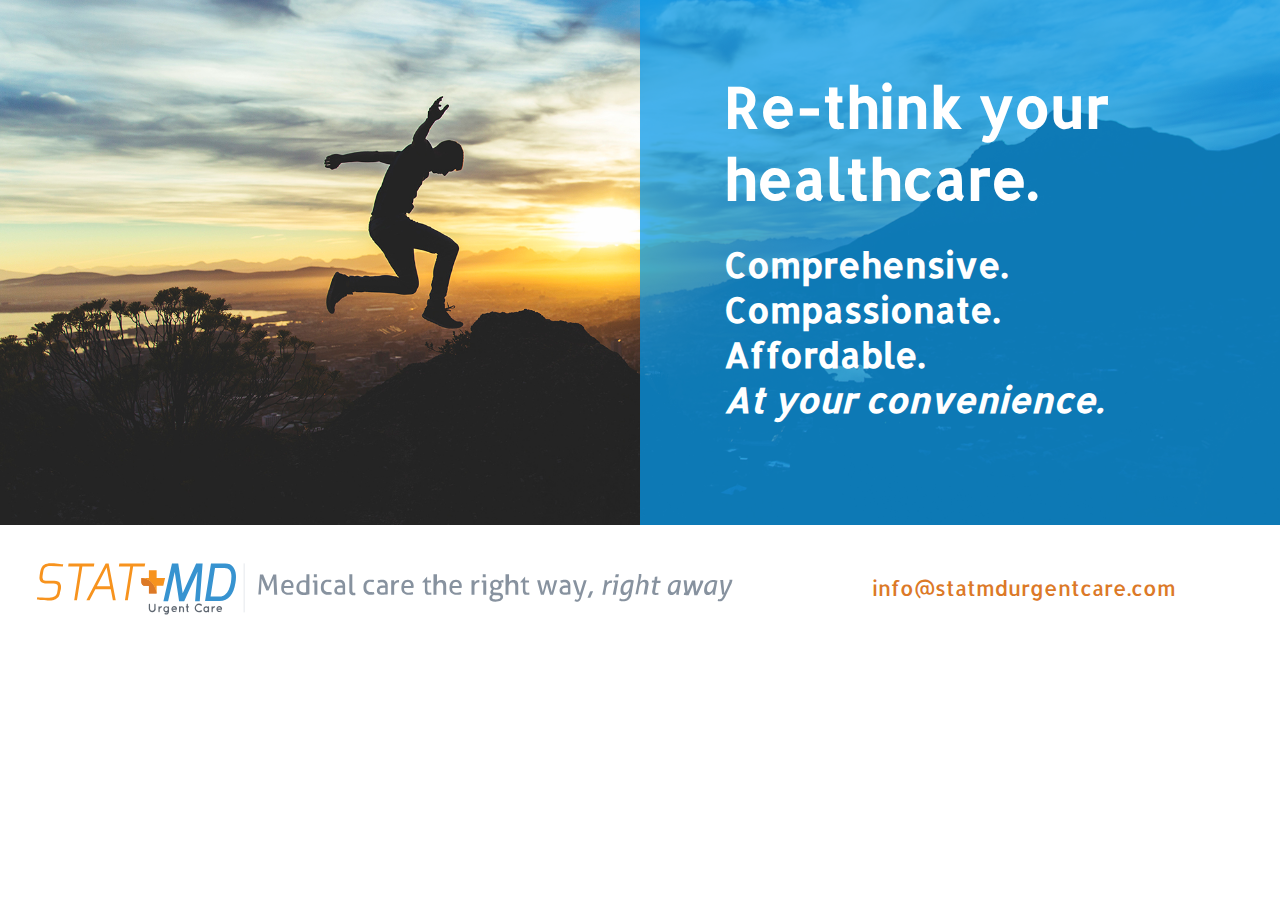
<file: statmd splash page/index.html>
<!DOCTYPE html>
<html>
<head>
	<meta charset="utf-8">
	<meta name="viewport" content="width=device-width, initial-scale=1">
	<title>STAT-MD Urgent Care - Park City, Utah</title>
	<meta name="description" content="Rethink your healthcare. Comprehensive, affordable, compassionate healthcare at your convenience.">
	<link rel="stylesheet" type="text/css" href="style.css">

</head>
<body>

	<section class="splash">
		
			<div class="one-half">
				 <div class="text">
					<h1><strong>Re-think your healthcare.</strong></h1>
					<h2>Comprehensive.</h2>
					<h2>Compassionate.</h2>
					<h2>Affordable.</h2>
					<h2><em>At your convenience.</em></h2>
				</div>
			</div>
		
	</section>
	
	<div class="clear"></div>

	<section class="mobile">
		<div class="splash-mobile">

			<img src="images/backgroundimage.jpeg">	
		</div>

				<div class="text-mobile">
					<h1><strong>Re-think your healthcare.</strong></h1>
					<h2>Comprehensive.</h2>
					<h2>Compassionate.</h2>
					<h2>Affordable.</h2>
					<h2><em>At your convenience.</em></h2>
				</div>
		
	</section>	
		<div class="clear"></div>

	<footer class="regular">
			<div class="logo">			
				<img src="images/logohorizontal.svg">
			</div>
			
			<div class= "contact">
				<h3>info@statmdurgentcare.com</h3>
			</div>

	</footer>


	<footer class="mobile-footer">

			<img src="images/logo.svg">
			<h3> info@statmdurgentcare.com </h3>

	</footer>


</body>

</html>
</file>
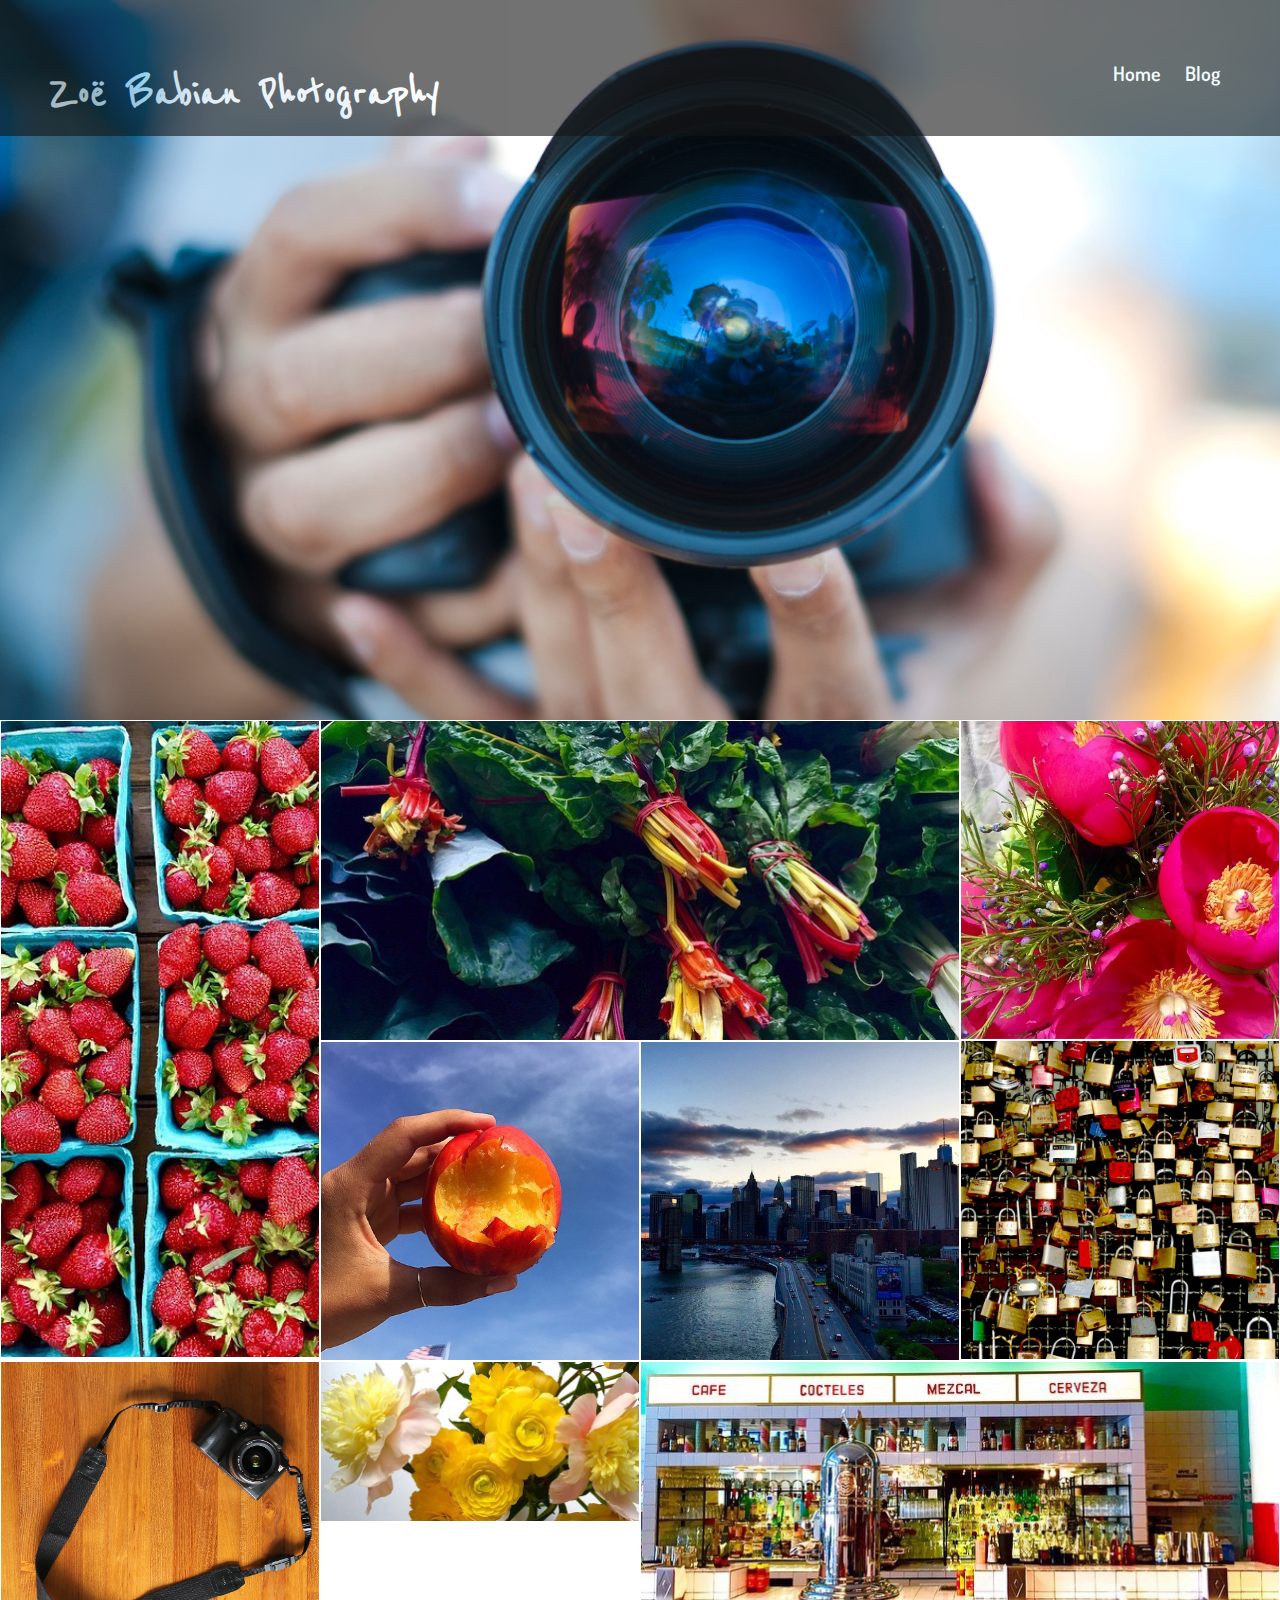
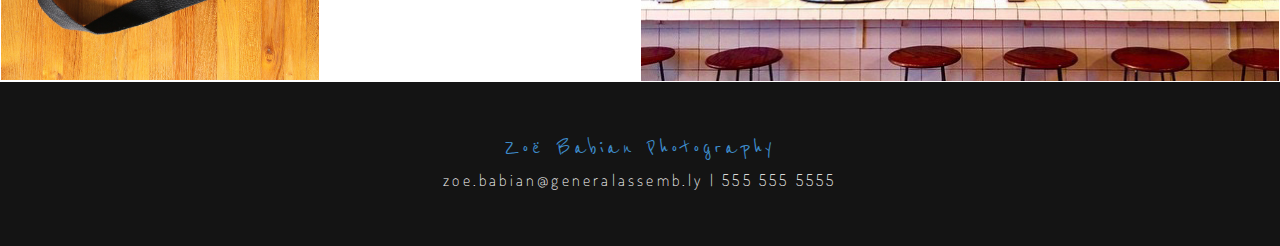
<file: zoe/index.html>
<!DOCTYPE html>
<html>
<head>
<head>
	<meta charset="utf-8">
	<title>Zoe Babian Photography</title>
	<link rel="stylesheet" type="text/css" href="css/style.css">
</head>
<body>
	<header class="splash">

		<div class="header-bar">
			<section id="logo">
				<h1>Zoë Babian Photography </h1>
			</section>
			<nav>
				<a href="http://elizabethharri.github.io/zoe/">Home</a>
				<a href="http://elizabethharri.github.io/zoe/Blog/">Blog</a>
			</nav>
		<!--/header-bar--></div>
	</header>
 

	<section id="gallery">

		<figure class="one-fourth grid">

			<img src="images/strawberries.jpg">

		</figure>

		<figure class="one-half grid">

			<figure class="full grid">

				<img src="images/kale.jpg">

			</figure>

			<figure class="one-half grid">

				<img src="images/peach.jpg">

			</figure>

			<figure class="one-half grid">

				<img src="images/nyc.jpg">

			</figure>

		<!--/one-half--></figure>

		<figure class="one-fourth grid">

			<img src="images/pinkflowers.jpg">

			<img src="images/locks.jpg">

		</figure>

		<div class="clear"></div>


		<figure class="one-fourth grid">

			<img src="images/camera2.jpg">

		</figure>

		<figure class="one-fourth grid">

			<img src="images/yellowflowers.jpg">

		</figure>

		<figure class="one-half grid">

			<img src="images/restaurant.jpg">

		</figure>

		<div class="clear"></div>
		
		
	</section>

	<footer>
	<SPAN STYLE="color:#3e8bca; font-size:24px; font-family: 'Reenie Beanie', cursive;"> Zoë Babian Photography</span>
	<br>
	zoe.babian@generalassemb.ly  |   555 555 5555
	</footer>

</body>
</html>
</file>
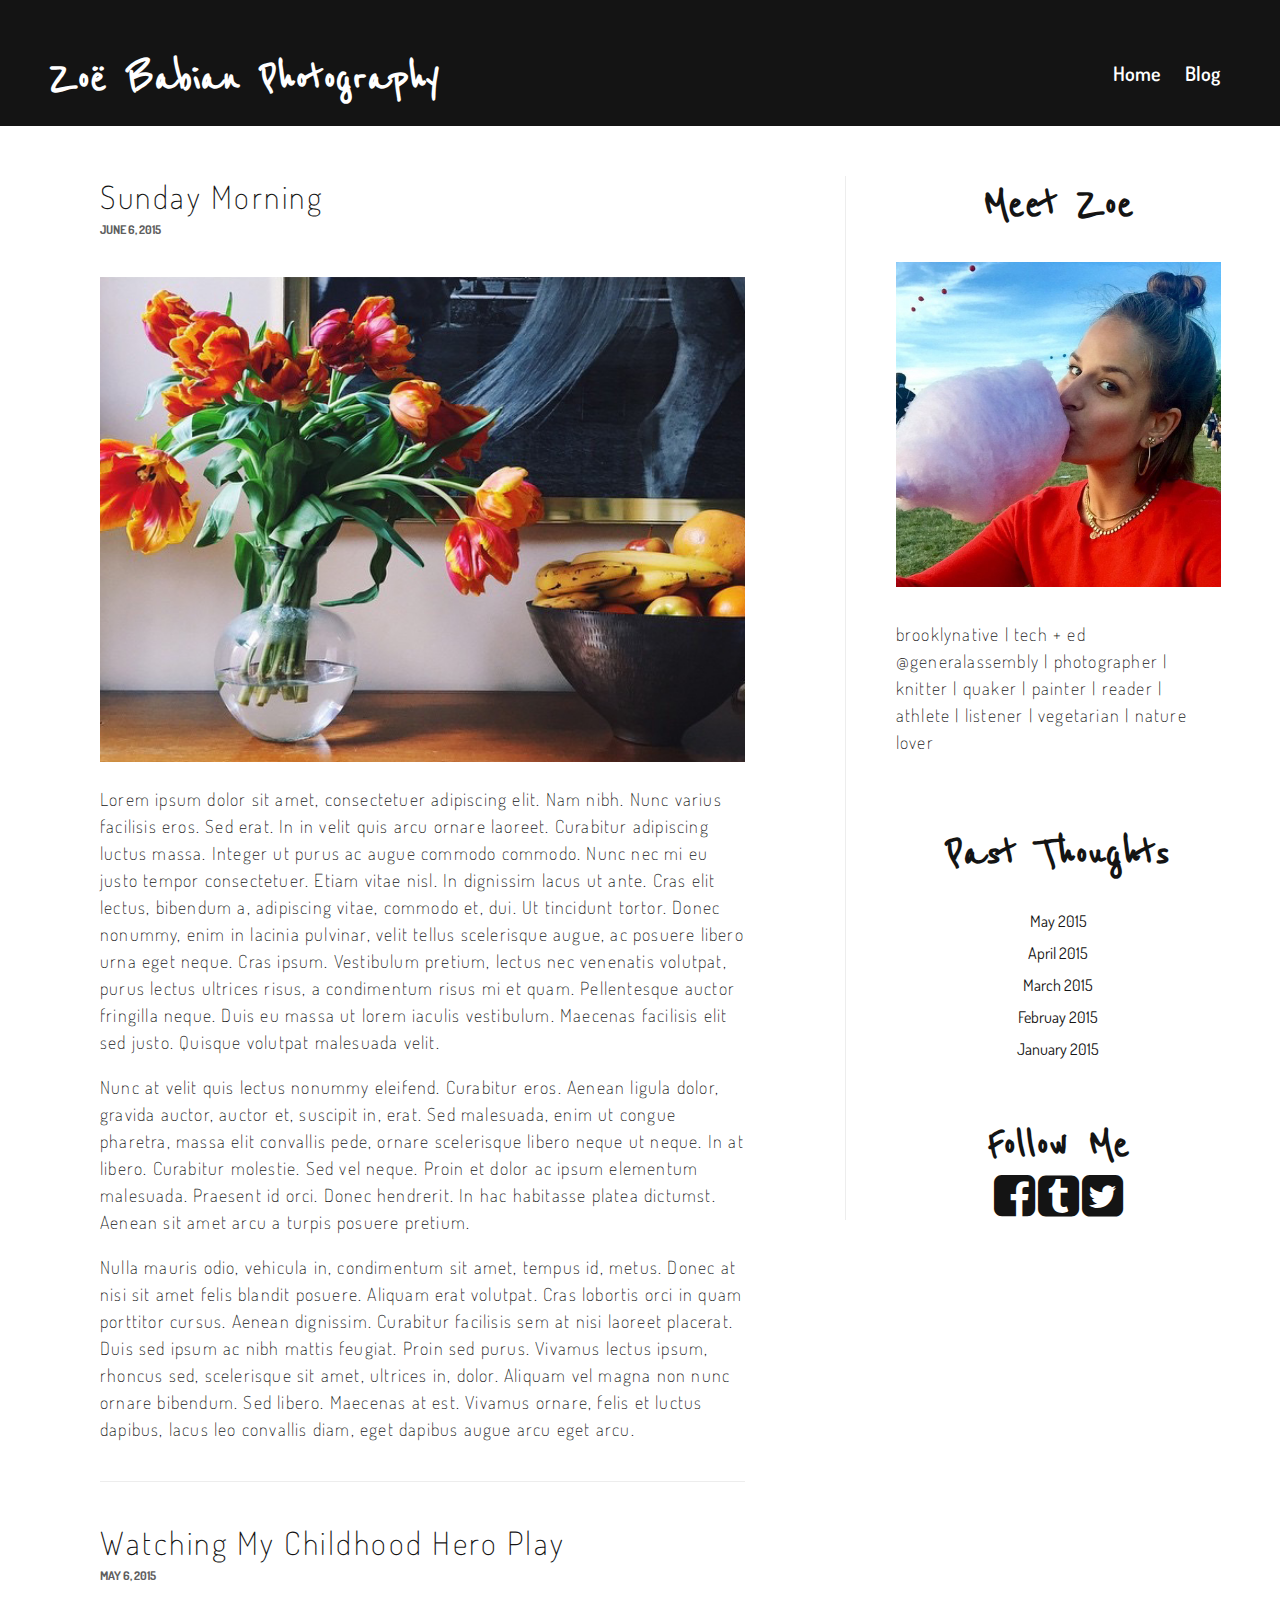
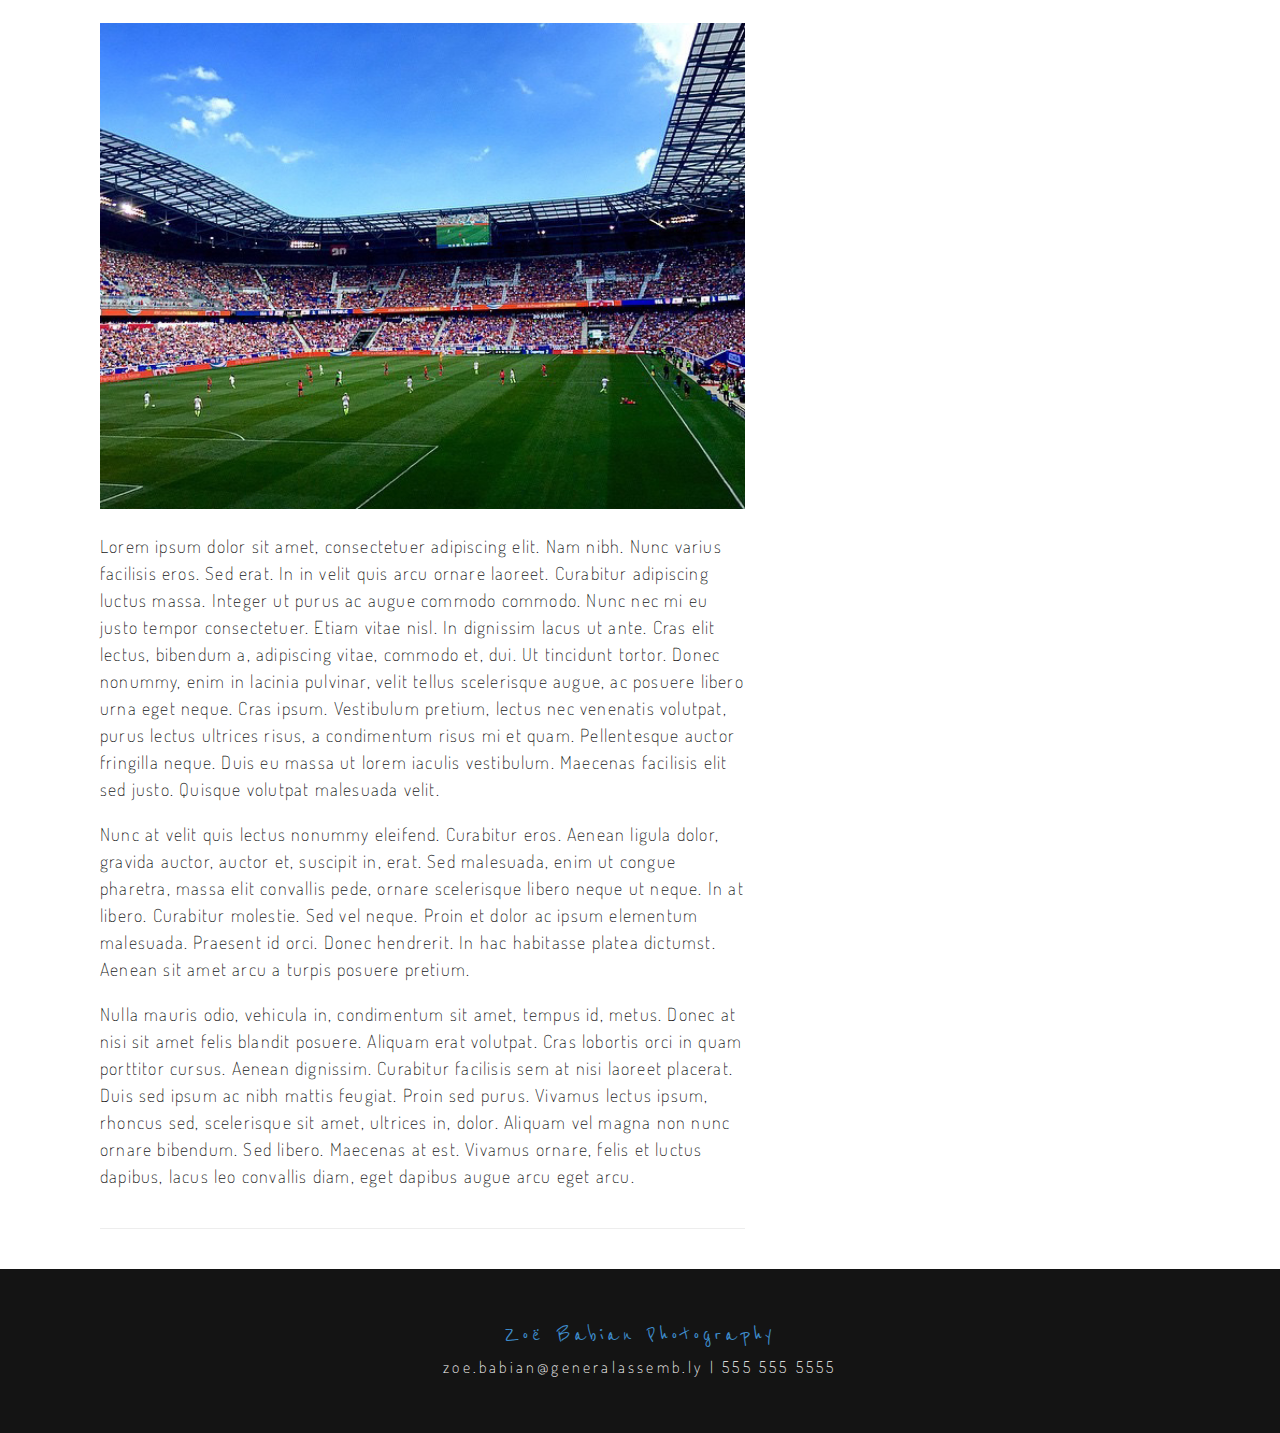
<file: zoe/Blog/index.html>
<!DOCTYPE html>
<html>
<head>
	<meta charset="utf-8">
	<title>Zoe Babian Photography</title>
	<link rel="stylesheet" type="text/css" href="../css/style.css">
	<link href="//maxcdn.bootstrapcdn.com/font-awesome/4.3.0/css/font-awesome.min.css" rel="stylesheet">
</head>
<body>

	<header>
		<div class="blogheader">
			<section id="logo">
				<h1>Zoë Babian Photography </h1>
			</section>
			<nav>
				<a href="http://elizabethharri.github.io/zoe/">Home</a>
				<a href="http://elizabethharri.github.io/zoe/Blog/">Blog</a>
			</nav>
		</div>
	</header>


<div class="wrapper">

	<section class="blogcontent two-third grid">
		

		<div class="post">
			<h3> Sunday Morning</h3>
			<h4>June 6, 2015</h4>
			<img src="../images/vase.jpg">
			<p> 
			Lorem ipsum dolor sit amet, consectetuer adipiscing elit. Nam nibh. Nunc varius facilisis eros. Sed erat. In in velit quis arcu ornare laoreet. Curabitur adipiscing luctus massa. Integer ut purus ac augue commodo commodo. Nunc nec mi eu justo tempor consectetuer. Etiam vitae nisl. In dignissim lacus ut ante. Cras elit lectus, bibendum a, adipiscing vitae, commodo et, dui. Ut tincidunt tortor. Donec nonummy, enim in lacinia pulvinar, velit tellus scelerisque augue, ac posuere libero urna eget neque. Cras ipsum. Vestibulum pretium, lectus nec venenatis volutpat, purus lectus ultrices risus, a condimentum risus mi et quam. Pellentesque auctor fringilla neque. Duis eu massa ut lorem iaculis vestibulum. Maecenas facilisis elit sed justo. Quisque volutpat malesuada velit. 
			</p>
			<p>
			Nunc at velit quis lectus nonummy eleifend. Curabitur eros. Aenean ligula dolor, gravida auctor, auctor et, suscipit in, erat. Sed malesuada, enim ut congue pharetra, massa elit convallis pede, ornare scelerisque libero neque ut neque. In at libero. Curabitur molestie. Sed vel neque. Proin et dolor ac ipsum elementum malesuada. Praesent id orci. Donec hendrerit. In hac habitasse platea dictumst. Aenean sit amet arcu a turpis posuere pretium. 
			</p>
			<p>
			Nulla mauris odio, vehicula in, condimentum sit amet, tempus id, metus. Donec at nisi sit amet felis blandit posuere. Aliquam erat volutpat. Cras lobortis orci in quam porttitor cursus. Aenean dignissim. Curabitur facilisis sem at nisi laoreet placerat. Duis sed ipsum ac nibh mattis feugiat. Proin sed purus. Vivamus lectus ipsum, rhoncus sed, scelerisque sit amet, ultrices in, dolor. Aliquam vel magna non nunc ornare bibendum. Sed libero. Maecenas at est. Vivamus ornare, felis et luctus dapibus, lacus leo convallis diam, eget dapibus augue arcu eget arcu. 
			</p>
		</div>

		<div class="post">
			<h3> Watching My Childhood Hero Play</h3>
			<h4>May 6, 2015</h4>
			<img src="../images/stadium.JPG">
			<p> 
			Lorem ipsum dolor sit amet, consectetuer adipiscing elit. Nam nibh. Nunc varius facilisis eros. Sed erat. In in velit quis arcu ornare laoreet. Curabitur adipiscing luctus massa. Integer ut purus ac augue commodo commodo. Nunc nec mi eu justo tempor consectetuer. Etiam vitae nisl. In dignissim lacus ut ante. Cras elit lectus, bibendum a, adipiscing vitae, commodo et, dui. Ut tincidunt tortor. Donec nonummy, enim in lacinia pulvinar, velit tellus scelerisque augue, ac posuere libero urna eget neque. Cras ipsum. Vestibulum pretium, lectus nec venenatis volutpat, purus lectus ultrices risus, a condimentum risus mi et quam. Pellentesque auctor fringilla neque. Duis eu massa ut lorem iaculis vestibulum. Maecenas facilisis elit sed justo. Quisque volutpat malesuada velit. 
			</p>
			<p>
			Nunc at velit quis lectus nonummy eleifend. Curabitur eros. Aenean ligula dolor, gravida auctor, auctor et, suscipit in, erat. Sed malesuada, enim ut congue pharetra, massa elit convallis pede, ornare scelerisque libero neque ut neque. In at libero. Curabitur molestie. Sed vel neque. Proin et dolor ac ipsum elementum malesuada. Praesent id orci. Donec hendrerit. In hac habitasse platea dictumst. Aenean sit amet arcu a turpis posuere pretium. 
			</p>
			<p>
			Nulla mauris odio, vehicula in, condimentum sit amet, tempus id, metus. Donec at nisi sit amet felis blandit posuere. Aliquam erat volutpat. Cras lobortis orci in quam porttitor cursus. Aenean dignissim. Curabitur facilisis sem at nisi laoreet placerat. Duis sed ipsum ac nibh mattis feugiat. Proin sed purus. Vivamus lectus ipsum, rhoncus sed, scelerisque sit amet, ultrices in, dolor. Aliquam vel magna non nunc ornare bibendum. Sed libero. Maecenas at est. Vivamus ornare, felis et luctus dapibus, lacus leo convallis diam, eget dapibus augue arcu eget arcu. 
			</p>
		</div>

	</section>

	<section class="sidebar one-third grid">
		<div class="about">
			<h2> Meet Zoe </h2>
			<img src="../images/zoe.JPG">	
			<p>
			brooklynative | tech + ed @generalassembly | photographer | knitter | quaker | painter | reader | athlete | listener | vegetarian | nature lover 
			</p>
		
		</div>

		<div class="sidenav">
			<h2> Past Thoughts</h2>
				<ul>
					<li><a href="#">May 2015</a></li>
					
					<li><a href="#">April 2015</a></li>
					
					<li><a href="#">March 2015</a></li>
				
					<li><a href="#">Februay 2015</a></li>
					<li><a href="#">January 2015</a></li>
				</ul>
		</div>
		<div class="follow">

			<h2>Follow Me</h2>
			<a href="#"><i class="fa fa-facebook-square fa-3x"></i></a>
			<a href="#"><i class="fa fa-tumblr-square fa-3x"></i></a>
			<a href="#"><i class="fa fa-twitter-square fa-3x"></i></a>
			</SPAN>
		</div>
	</section>
</div>

	<div class="clear"></div>

	<footer>
		<SPAN STYLE="color:#3e8bca; font-size:24px; font-family: 'Reenie Beanie', cursive;"> Zoë Babian Photography</span>
		<br>
		zoe.babian@generalassemb.ly  |   555 555 5555
	</footer>
</body>
</html>
</file>
<file: statmd splash page/style.css>
@import url(http://fonts.googleapis.com/css?family=Allerta);
* {margin:0; padding:0; box-sizing:border-box;}


	body {
		font-family: 'Allerta', sans-serif;
		font-size: 16px;
		color: #ffffff;

	}

	h1 {
		font-size: 4em;
		padding-bottom: .5em;
	}

	h2{
		font-size: 2.5em;
	}

	h3{
		font-size: 1.5em;
		font-weight: lighter;
		padding: 1em 0em 1em 0em;
		color: #dc7927;
		text-align: center;
	}

	p { 
		font-size: 1.5em;
		padding: 1em;
	}


	.splash {
		height: 37.5em;
		background-image: url("images/backgroundimage.jpeg");
		background-size: cover;
		background-repeat: no-repeat;
	}
	.splash-mobile {
		display: none;
	}

	.one-half {	
		width: 50%;
		height: 37.5em;
		float: right;
		background-color: rgba(5, 151, 232, 0.74);
	}

	.text {
		width: 100%;
		padding: 5em 6em;

	}
	.text-mobile {
		display: none;
	}

	.info {
		max-width: 1200px;
		margin: 0em auto;
		background-color: #f7931e;
	}

	.clear {
		clear:both;
	}

	.mobile-footer {
		display: none;
	}

	.mobile {
		display: none;
	}

	.logo {
		width:60%;
		float: left;
	}

	.logo img{
		width: 100%;
		padding: 2em;
	}
	.contact {
		width: 40%;
		float: right;
		padding: 2em 2em 0em 2em;
	}



@media only screen and (max-width:1400px) {
	
	body {
		font-size: 14px;
	}

	.text {
		width: 100%;
	}
}

@media only screen and (max-width:1200px) {
	body {
		font-size: 12px;
	}

}


@media only screen and (max-width:1100px) {
	body {
		font-size: 11px;
	}

}

@media only screen and (max-width:1000px) {
	body {
		font-size: 9px;
	}

}



@media only screen and (max-width:800px) {

	.splash {
		display: none;
	}
	

	.regular {
		display: none;
	}


	h3 {
		text-align: center;
		padding-top: 1em;
		font-size: 1.5em;
	}
	.mobile {
		display: block;
	}

	.splash-mobile {
		height: 25em;
		display: block;
		
	}


	.splash-mobile img{
		width: 100%;
	}

	.text-mobile {	
		display: inline-block;
		width: 100%;
		padding: 5em;
		background-color: rgb(5, 151, 232);
		text-align: center;
}
	.mobile-footer {
		display: block;
		max-width: 350px;
		margin: 0 auto;
	}
	.mobile-footer img{
		padding: 1em;
		width: 100%;

	}
}

@media only screen and (max-width:675px) {
	body {
		font-size: 9px;
	}
	.splash-mobile {
		height: 16em;
	}
	.mobile-footer {
		display: block;
		max-width: 275px;

	}
	h1{
		font-size: 3em;
	}
	h2{
		font-size: 1.8em;
	}


}
</file>
<file: zoe/css/style.css>
@import url(http://fonts.googleapis.com/css?family=Reenie+Beanie|Sacramento);
@import url(http://fonts.googleapis.com/css?family=Dosis:200,400,600);

* {margin:0; padding:0; box-sizing:border-box;}

body {
	font-family: 'Dosis', sans-serif;
	color: #141414;
}
p{
    padding-bottom: 1em; 
    line-height: 150%;
    font-size: 18px;
    letter-spacing: 1.2px;
    font-weight: 200;

}

h1{
	font-family: 'Reenie Beanie', cursive;
	font-size: 3em;
	color: #fff;
}

h2 {
	font-size: 3em;
}


h3 {
	font-size: 2em;
	font-weight: 200;
	letter-spacing: 2.5px;
}



h4 {
	font-size: 12px;
	text-transform: uppercase;
	color: #5e5e5e;
	padding-top: 5px;
}
#logo {
	padding: 50px 0px 0px 50px;
}

header {
	position: relative;
}

.header-bar {
	background-color: #141414;
	padding: 15px 0;
	opacity: .6;
}

nav {
	font-family: 'Dosis', sans-serif;
	font-size: 20px;
	font-weight: 600;
	position: absolute;
	right:50px;
	top: 60px;
}

nav a {
	color:#fff;
	text-decoration: none;
	padding: 0px 10px 0px 10px;
}


nav a:hover {
	color: #3e8bca;
}

.splash {
	height: 80vh;
	background-image: url("../images/camera.jpg");
	background-size: cover;
	background-repeat: repeat;

}


#gallery {
	padding: 0;
	line-height: 0;
}

figure {
	/*float: left;
	width: 25%;*/
}

.grid {
	float:left;
}

.full {
	width: 100%;
}

.one-half {
	width:50%;
}

.one-fourth {
	width: 25%;
}

.two-third {
	width: 66%;
}

.one-third {
	width: 33.3%;
}

.blogcontent {
	padding: 0px 100px 0px 100px;
	
}
.sidebar {
	
	border-left: thin solid #ededed;
	padding: 0px 50px 0px 50px;
}


.clear {
	clear:both;
}

.post img {
	width: 100%;
	padding: 40px 0px 20px 0px;

}

.post {
	margin-bottom: 40px;
	padding-bottom: 20px;
	border-bottom: 1px solid #ededed;
}



.about {
	display: block;

}
.sidebar h2{
	font-family: 'Reenie Beanie', cursive;
	text-align: center;
}

.about img {
	width: 100%;
	margin: auto;
	padding: 30px 0px 30px 0px;

}
.sidenav {
	margin-top: 20px;
	border-top: 1px solid #fff;
	padding-top: 30px;

}

.sidebar a{
	color: #141414;
	text-decoration: none;
}

.sidebar a:hover{
	color: #3e8bca;
}

.sidenav ul{
	list-style: none outside none;
	line-height: 2em;
	text-align: center;
	padding-top: 1.5em;
}

.follow{
	margin-top: 20px;
	border-top: 1px solid #fff;
	padding-top: 30px;
	text-align: center;

}

#wrapper {
	max-width: 1200px;
	margin: 0px 60px 0px 60px;
}

figure img {
	width: 100%;
	height: auto;
	border:1px solid #fff;
	max-width: 100%;	
}

.horizontal {
	float: left;
	width: 50%;
	display: block;
}
footer {
	background-color: #141414;
	text-align: center;
	margin: auto;
	padding: 50px 0px 50px 0px;
	color: #ffffff;
	font-weight: 200;
	line-height: 2em;
	letter-spacing: .2em;
}

.blogheader {
	background-color: #141414;
	opacity: 1;
	padding-bottom: 20px;
	margin-bottom: 50px;
}
</file>
